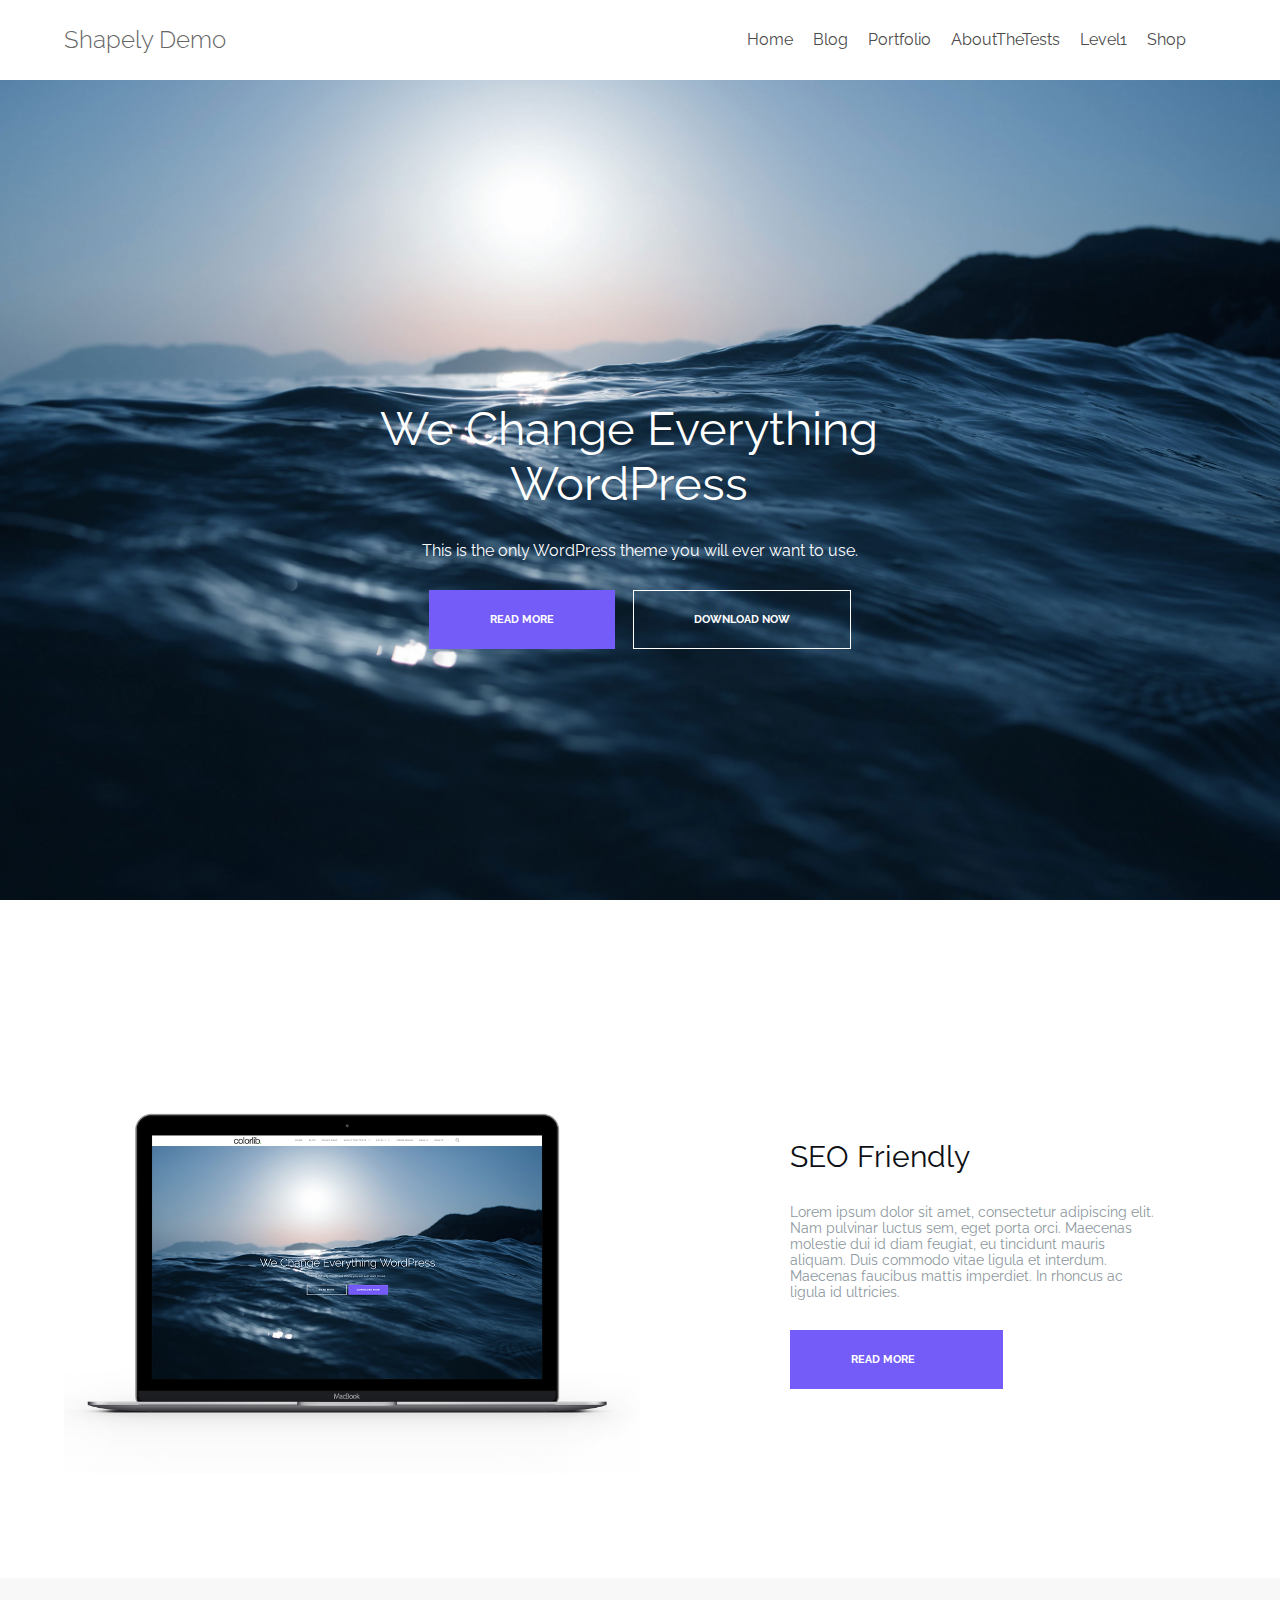
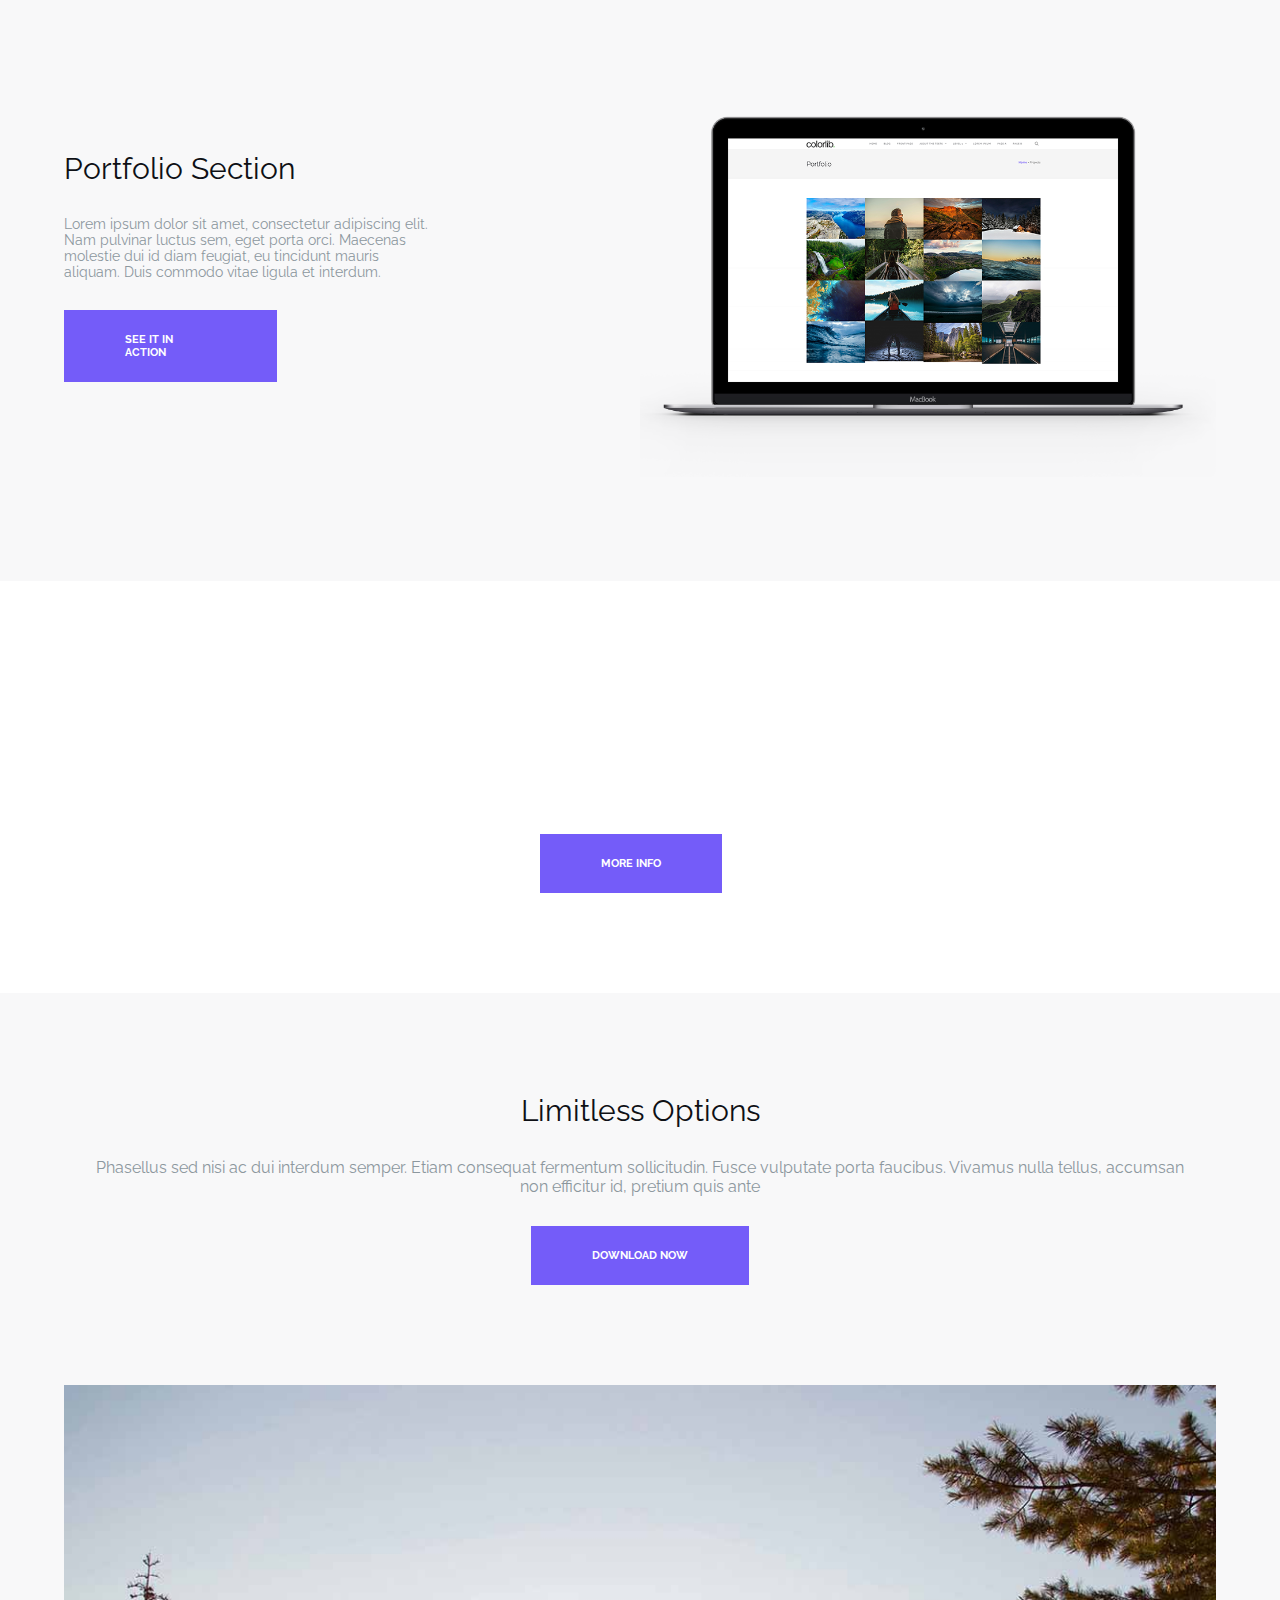
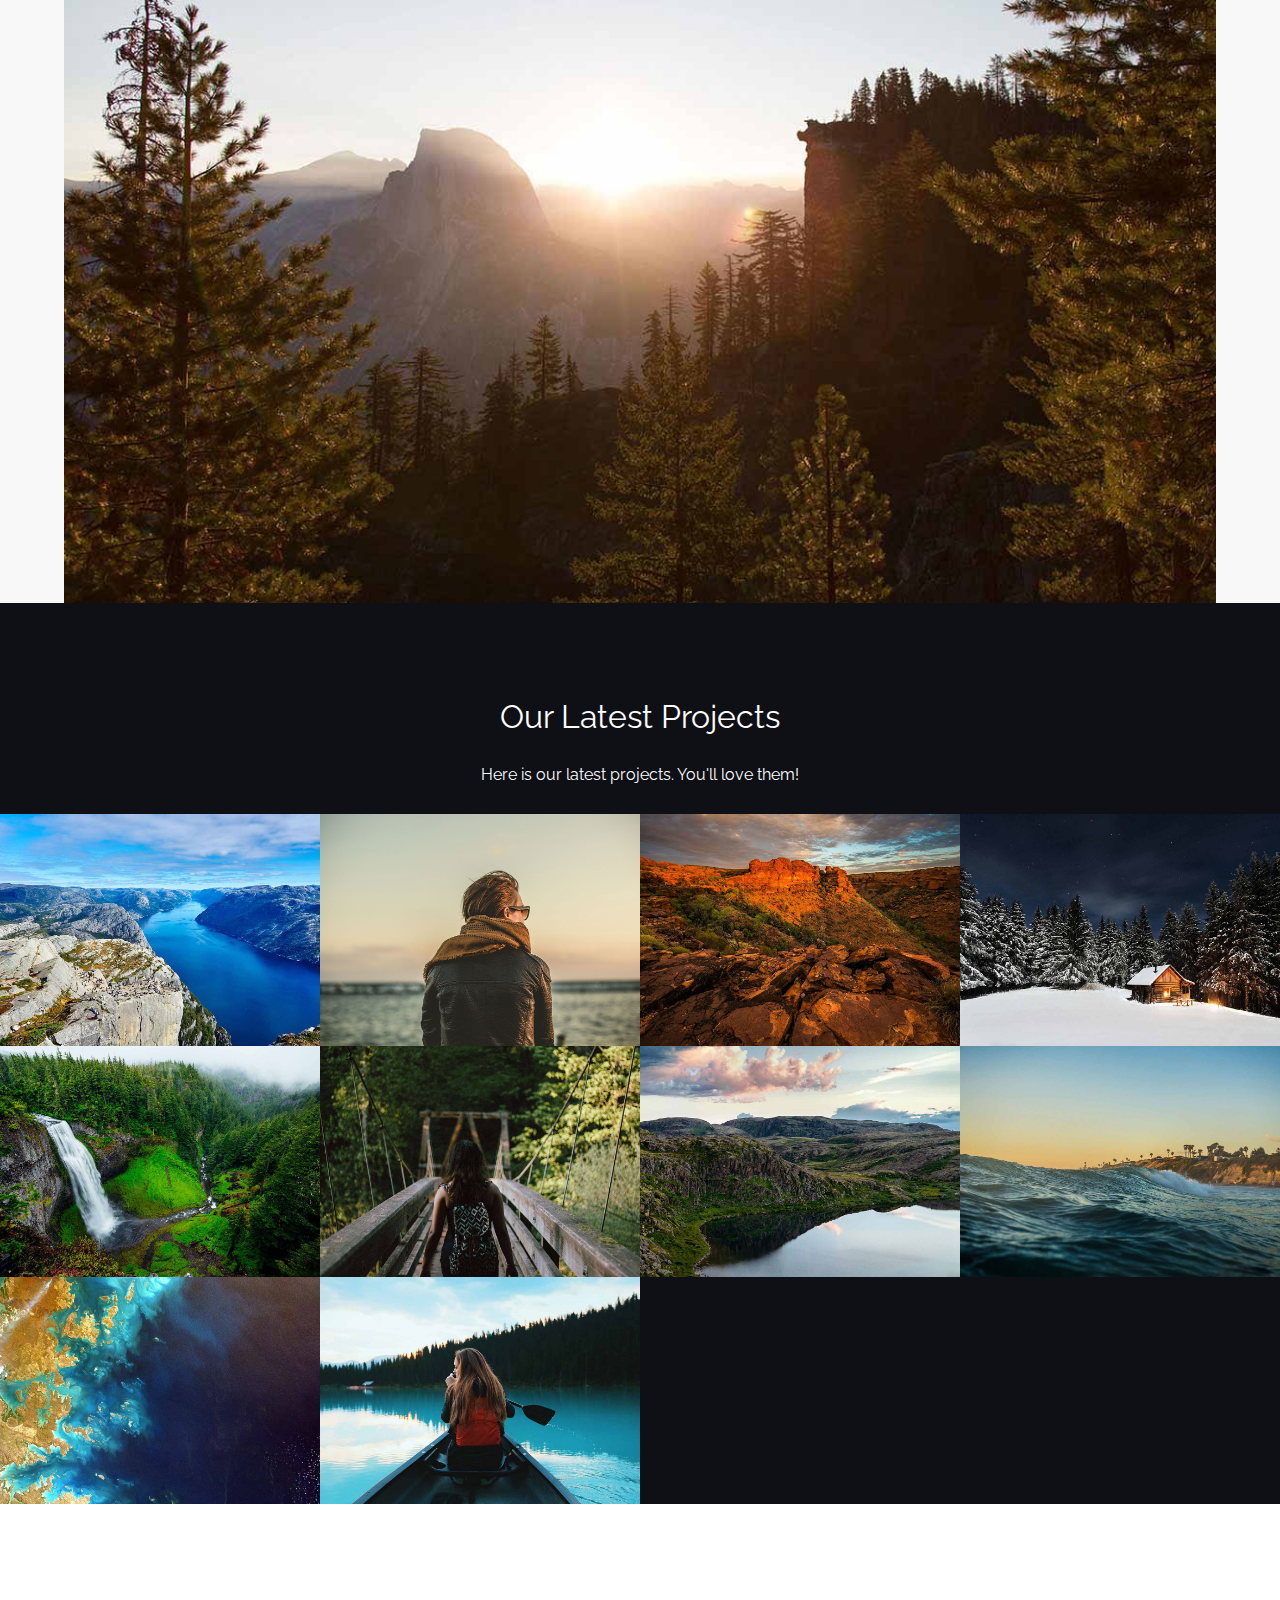
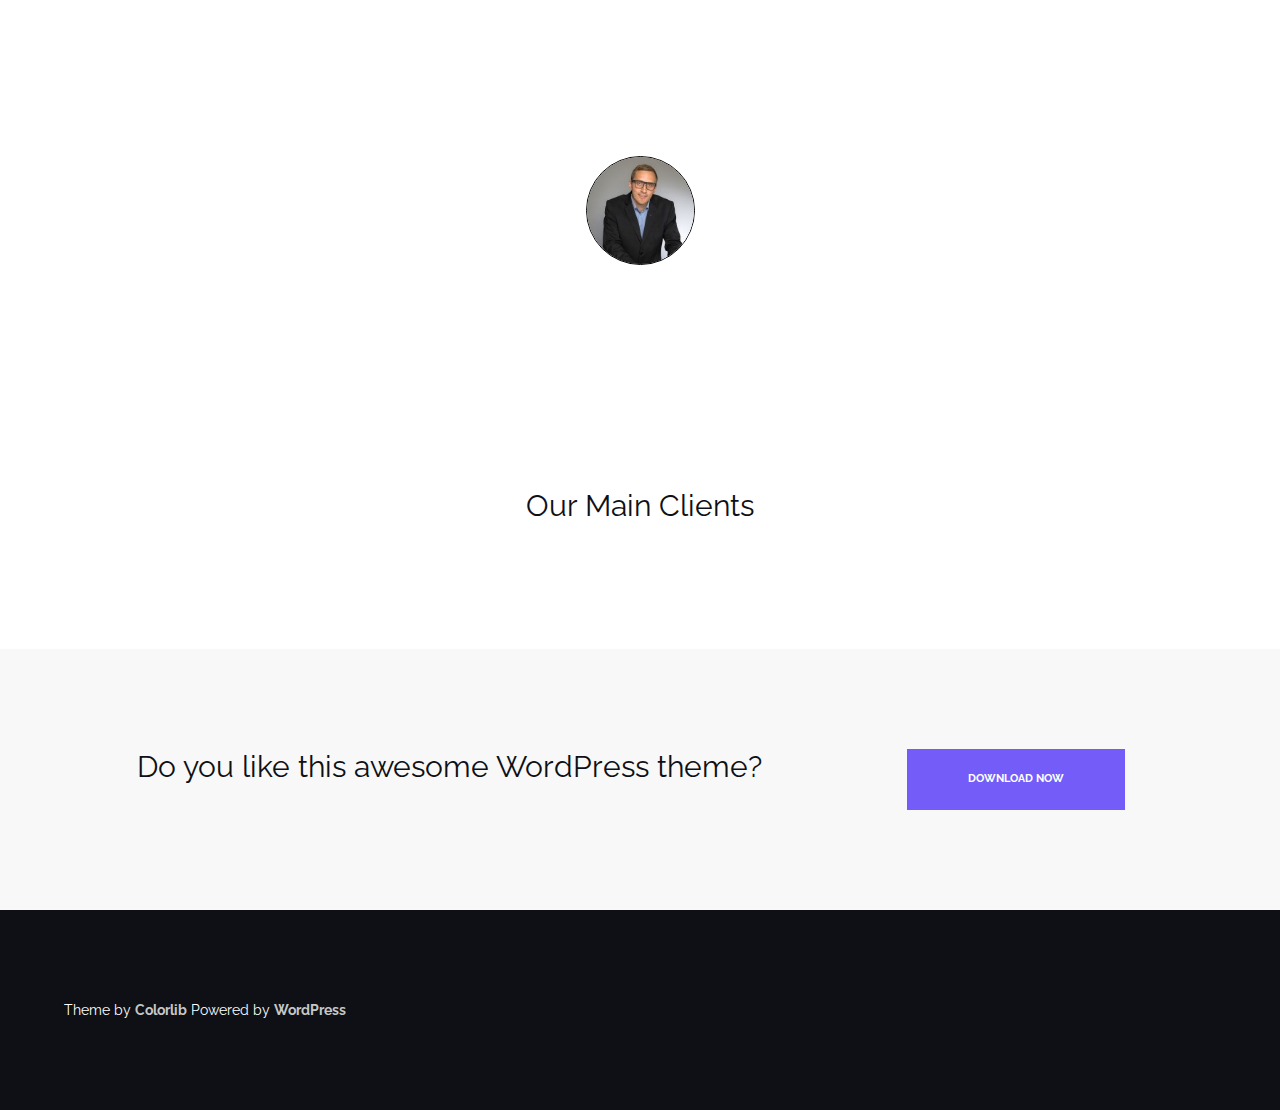
<file: index.html>
<!DOCTYPE html>
<html lang="en">
  <head>
    <meta charset="UTF-8" />
    <meta name="viewport" content="width=device-width, initial-scale=1.0" />
    <meta http-equiv="X-UA-Compatible" content="ie=edge" />
    <title>Document</title>
    <link rel="stylesheet" href="style.css" />
    <link href="https://fonts.googleapis.com/css?family=Raleway:300,400" rel="stylesheet">

    <link
      href="https://fonts.googleapis.com/css?family=Raleway"
      rel="stylesheet"
    />
    <link rel="stylesheet" href="https://use.fontawesome.com/releases/v5.8.1/css/all.css" integrity="sha384-50oBUHEmvpQ+1lW4y57PTFmhCaXp0ML5d60M1M7uH2+nqUivzIebhndOJK28anvf" crossorigin="anonymous">
  </head>
  <body>
    <header>
      <div class="container nav">
        <a class="brand" href="">Shapely Demo</a>
        <nav>
          <ul>
            <li><a href="">Home</a></li>
            <li><a href="">Blog</a></li>
            <li><a href="">Portfolio</a></li>
            <li>
              <a href="">AboutTheTests<span><i class="fas fa-angle-down"></i></span>
                
            </li>
            <li>
              <a href="">Level1</a>
              <span><i class="fas fa-angle-down"></i></span>
            
            </li>
            <li>
              <a href="">Shop</a>
              <span><i class="fas fa-angle-down"></i></span>
              
            </li>
            <li>
             <span><i class="fas fa-search"></i></span>
            </li>
          </ul>
        </nav>
      </div>
    </header>
    <section id="top">
      <div class="container main">
        <div class="title">
          <h3>We Change Everything WordPress</h3>
        </div>
        <div>
          <p class="intitle">This is the only WordPress theme you will ever want to use.</p>
        </div>

        <div class="button">
          <a class="btn1" href="">READ MORE</a>
          <a class="btn2" href="">DOWNLOAD NOW</a>
        </div>
      </div>
      
    </section>
    <section id="second">
      <div class="container full">
        <div class="row">
        <div class="photo col">
          <img src="images/comp.webp" alt="">
        </div>
        <div class="text col">
          <h4>
            SEO Friendly
          </h4>
          <p>Lorem ipsum dolor sit amet, consectetur adipiscing elit. Nam pulvinar luctus sem, eget porta orci. Maecenas molestie dui id diam feugiat, eu tincidunt mauris aliquam. Duis commodo vitae ligula et interdum. Maecenas faucibus mattis imperdiet. In rhoncus ac ligula id ultricies.

            </p>
            <a class="btn1" href="">READ MORE</a>

        </div>
      </div>
      </div>
    </section>
    <section  id="third">
      <div class="container full">
          <div class="row">
              <div class="photo col">
                <img src="images/comp2.webp" alt="">
              </div>
              <div class="text col">
                <h4>
                    Portfolio Section
                </h4>
                <p>Lorem ipsum dolor sit amet, consectetur adipiscing elit. Nam pulvinar luctus sem, eget porta orci. Maecenas molestie dui id diam feugiat, eu tincidunt mauris aliquam. Duis commodo vitae ligula et interdum.


      
                  </p>
                  <a class="btn1" href="">SEE IT IN ACTION</a>
      
              </div>
            </div>


      </div>
    </section>
    <section id="fourth">
      <div class="container main full">
          <div class="title">
              <h3>Small Parallax Section</h3>
            </div>
            <div>
              <p class="intitle">Lorem ipsum dolor sit amet, consectetur adipiscing elit. Vivamus imperdiet rhoncus porta. Ut quis sem quis purus lobortis dictum. Aliquam nec dignissim nisl. Vivamus cursus feugiat sapien, eget tincidunt leo ornare quis.</p>
            </div>
    
            <div class="button">
              <a class="btn1" href="">MORE INFO</a>
              
            </div>

      </div>
    </section>
    <section  id="fifth">
      <div class="container full">
          <div class="title">
              <h3>Limitless Options</h3>
            </div>
            <div>
              <p class="intitle">Phasellus sed nisi ac dui interdum semper. Etiam consequat fermentum sollicitudin. Fusce vulputate porta faucibus. Vivamus nulla tellus, accumsan non efficitur id, pretium quis ante</p>
            </div>
    
            <div class="button">
              <a class="btn1" href="">DOWNLOAD NOW</a>
              
            </div>
          


      </div>
    </section>
    <section id="sixth">
      <div class="container">
        <div class="photoholder">
        <img src="images/nature.jpg" alt="">
      </div>
      </div>
    </section>
    <section id="seven">
     
        <div class="title">
            <h3>Our Latest Projects</h3>
          </div>
          <div>
            <p class="intitle">Here is our latest projects. You'll love them!</p>
          </div>
          <div class="rowmain">
            <div class="colmain">
              
              <img src="images/wild.jpg" alt="">
              <div class="overlay">
                <div class="h5holder">

                 <h5>Proctje #15</h5> 
                </div>
                 </div>
              
            </div>
            <div class="colmain">
              <img src="images/man.jpg" alt="">
              <div class="overlay"> 
                <div class="h5holder"></div>
                
                <h5>Proctje #15</h5>  
              
              </div>


            </div>
            <div class="colmain">
              <img src="images/mountain.jpg" alt="">
              <div class="overlay"> 
                <div class="h5holder"></div>
                
                <h5>Proctje #15</h5>  
              
              </div>


            </div>
            <div class="colmain">
              <img src="images/winter.jpg" alt="">
              <div class="overlay"> 
                
                <h5>Proctje #15</h5>  
              
              </div>


            </div>
          </div>
          <div class="rowmain">
              <div class="colmain">
               
                <img src="images/water.jpg" alt="">
              <div class="overlay">
                <div class="h5holder"></div> 
                
                <h5>Proctje #15</h5>  
              
              </div>

                
              </div>
              
              <div class="colmain">
                <img src="images/woman.jpg" alt="">
              <div class="overlay">
                <div class="h5holder"></div> 
                
                <h5Proctje #15></h5> 
                
                </div>

  
              </div>
              <div class="colmain">
                <img src="images/river.jpg" alt="">
              <div class="overlay"> 
                
                <h5>Proctje #15</h5>  
              
              </div>

  
              </div>
              <div class="colmain">
                <img src="images/sea3.jpg" alt="">
              <div class="overlay">
                <div class="h5holder"></div> 
                
                <h5>Proctje #15</h5>  
              
              </div>

  
              </div>
            </div>
            <div class="rowmain">
                <div class="colmain">
                  <img src="images/world.jpg" alt="">
              <div class="overlay"> 
                <div class="h5holder"></div>
                
                <h5>Proctje #15</h5>  
              
              </div>

                  
                </div>
                <div class="colmain">
                  <img src="images/girl.jpg" alt="">
              <div class="overlay">
                <div class="h5holder"></div> 
                
                <h5>Proctje #15</h5>  
              
              </div>

    
                
              </div>

        

    </section>
    <section id="eight">
      <div class="container full">
          <div class="title">
              <h3>What Our Customers Say</h3>
            </div>
            <div>
              <p class="intitle">Nunc sit amet lobortis nulla. Nunc ullamcorper, mi id luctus dictum, augue tortor dictum ipsum, nec congue arcu lorem in nisl. Duis neque lacus, viverra non mauris ac, pharetra rhoncus libero. Aliquam varius viverra ex, in venenatis magna ornare sit amet. Integer varius sit amet turpis eu ullamcorper.</p>
            </div>
            
                <i class="fas fa-arrow-left first "></i>
                <i class="fas fa-arrow-right second "></i>
               
              
            <div class="phandpholder">
              <img src="images/ajax.jpg" alt="">
              <p>Aigars Silkalns</p>
            </div>
        
       
    </section>
    <section id="nine">
      <div class="container full">
          <div class="text col">
              <h4>
                  Our Main Clients  
              </h4>

             
                
            </div>
            <div class="rowend">
              <div class="colend">
               <a href=""><i class="fab fa-css3-alt first"></i></a>

              </div>
              <div class="colend">
                <a href="http://"><i class="fab fa-html5 second"></i></a>
              </div>
              <div class="colend">
                <a href="http://"> <i class="fab fa-bootstrap third"></i></a>
              </div>
              <div class="colend">
                <a href="http://"><i class="fab fa-adobe fourth"></i></a>
              </div></a>
            </div>

      </div>
    </section>
    <section id="ten">
      <div class="container full">
          <div class="text col">
              <h4>
                  Do you like this awesome WordPress theme? 
              </h4>


             
                
            </div>
            <div class="button">
                <a class="btn1" href="">DOWNLOAD NOW</a>
              
              </div>


      </div>
    </section>
    <footer>
      <div class="container nav">
        <p>Theme by <a href="">Colorlib</a> Powered by <a href="">WordPress</a></p>
          <ul>
            <li><a href=""><i class="fab fa-facebook-f"></i></a></li>
            <li><a href=""><i class="fab fa-twitter"></i></a></li>
            <li><a href=""><i class="fab fa-linkedin-in"></i></a></li>
            <li><a href=""><i class="fab fa-youtube"></i></a></li>
            <li><a href=""><i class="fab fa-instagram"></i></a></li>
          </ul>
      </div>

    </footer>
    
  </body>
</html>
</file>
<file: style.css>
*{
  margin:0;
  box-sizing: border-box;
  font-family: 'Raleway', sans-serif;

}
body{
  height: 5000px;
  padding-top: 75px;
}
a{
  text-decoration: none;
}
li{
  list-style-type: none;
}
.container{
  width: 90%;
  margin: auto;

}
.full{
  padding: 100px 0px; 
}
.brand{
  font-size: 24px;
  font-weight: 300;
  color: #666;
  outline: none;
}
nav li a{
  color: #4c4c4c
}
header{
  position: fixed;
  top: 0;
  width: 100%;
  height: 80px;
  line-height: 80px;
  background-color: #fff; 
  z-index: 1;

}

.nav{
  display: flex;
  justify-content: space-between;

}
.nav ul{
  display: flex;

}
.nav li{
  padding: 0 10px;

}
#top{
  background-image: 

url("images/sea.jpg");
background-size: cover;
background-repeat: no-repeat;
background-position: center center;
object-fit: cover;
background-attachment: fixed;


}
#top{

  height: 100vh;
}
.main{
  display: flex;
  flex-direction: column;
  justify-content: center;
  height: 100%;
  align-items: center;
}
.title h3{
  font-size: 47px;
  width: 97%;
  text-align: center;
  color: #fff;
  font-weight: 400;
}
 .intitle  {
  font-family: 'Raleway', sans-serif;
  
  color: #Fff;
  margin: 30px 0px;
  text-align: center;
}
.button{

  display: flex;
} 
.btn1{
    border: 1px solid black;
    
    color: #fff;
    font-size: 11px;
    font-weight: bold;
    padding: 22px 60px; 
    margin-right: 18px;
    border-color: #745cf9;
    background: #745cf9;
}
.btn1:hover{
  background: #5d47d7;
  border-color: #5d47d7;
}
.btn2{
  border: 1px solid black;
  color: #fff;
  font-size: 11px;
  font-weight: bold;
  padding: 22px 60px;
  border-color: #fff;
}
.btn2:hover{
  background: #fff;
  border-color: #fff;
  color: #222;
}
.row{
  display: flex;
  justify-content: space-between;
}
#second{
  background-color: #Fff; 
  
}

.col{
  width: 50%;
}
.photo img{
  width: 100% ;
}
.text{
  display: flex;
  flex-direction: column;
  justify-content: center;
  width: 37%;
  color: #8c979e; 
  font-size: 14px;
  font-weight: 400;
  margin-bottom: 26px;
}
.text a{
width: 50%;
}
.text h4{
  color:#0e1015;
  font-weight: 400;
  font-size: 30px;
}
.text p{
  padding: 30px 0px;
  width: 87%;
}
#third{
  background-color: #8c979e10;
}
#third .row{
  flex-direction: row-reverse;
}
#third .btn1{
  width: 213px;
}
#fourth{
  background-image: 

url("images/sea1.jpg");
background-size: cover;
background-repeat: no-repeat;
background-position: center center;
object-fit: cover;
background-attachment: fixed;



}
#fourth .title{
  width: 50%;

}
#fourth .intitle{
  width: 86%;
  margin-left: 7%;
}

#fifth{
  background-color: #8c979e10;

}
#fifth h3{
  color:#0e1015;
  font-weight: 400;
  font-size: 30px;
}
#fifth .intitle{
  color: #8c979e;
  width: 96%;
  margin: 30px auto;
}
#fifth h3{
  margin: 0px auto; 
}
#fifth a{
  margin: 0px auto;
}
#sixth{
  background-color: #8c979e10;
 
}
#sixth img{
width: 100%;
height: 100%;
object-fit: cover;

}
#seven{
  background-color: #0e1015 ;
  padding-top: 95px;
  position: relative;
    bottom: 5px;
    /* z-index: -1; */
}
  
 #seven h3{
   font-size:32px; 
   margin: 0px auto;

  
  }
  .rowmain{
    display: flex;
   
  
  }
  .colmain{
   width: calc(100%/4);
   position: relative;
   /* z-index: 1; */
  

  }
 
  .colmain img{
    width: 100%;
    object-fit: cover;
    height: 100%;
  }
 .overlay{
    width: 100%;
    height: 100%;
    position: absolute;
    top: 0;
    left: 0;
    background: rgba(230, 228, 228, 0.219);
    opacity: 0;
    display: none;

   
}

.overlay h5{
  font-size: 24px;
  color: rgb(207, 205, 205);
}
.h5holder{
  margin-left: 30%;
  margin-top: 30%;
}


.colmain:hover .overlay{
  opacity: 1;
display: block;
}


   #eight {
    background-image: 
    url("images/deniz.jpg");
    background-size: cover;
    background-repeat: no-repeat;
    background-position: center center;
    object-fit: cover;
    background-attachment: fixed;
    position: relative;
    
  }
  #eight h3{
    font-size: 26px;

  }
  #eight .intitle {
    width: 77%;
    margin-left: 142px;
  }
  .phandpholder{
    display: flex;
    flex-direction: column;
    justify-content: center;
    align-items: center;
    
}
.phandpholder img{
  border: 1px solid;
  border-radius: 100%;
  outline: none;
  object-fit: cover;
  width: 109px;
}
.phandpholder p{
      color: #fff;
    font-weight: bold;
    font-size: 14px;
    margin-top: 7px;
}
#eight .second{
  position: absolute;
    right: 17%;
    top: 53%;
    color: #fff;
    font-weight: bold;
    font-size: 15px;
}
#eight .first{
  position: absolute;
    left: 17%;
    top: 53%;
    color: #fff;
    font-weight: bold;
    font-size: 15px;
}
#nine{
  background-color: #Fff;
}
.rowend{
  display: flex;
  justify-content: space-between;
  margin-left: 142px;
}
.colend i{
  font-size: 70px;
}
.colend{
  width: 20%;
 }
.rowend .first{
  color: rgb(156, 156, 240);
}
.rowend .second, .fourth{
  color: rgb(252, 152, 152);
}
.rowend .third{
  color: rgb(228, 168, 253);  

}
#nine .text.col{
  width: 100%;
  text-align: center;
}
.rowend .first:hover{
  color: blue;

}
.rowend .second:hover{
  color: red;
}
.rowend   .fourth:hover{
  color: red;

}
.rowend .third:hover{
  color: darkviolet;
}
#ten{
   background-color: #8c979e10;
}
#ten .full{
  display: flex;
  justify-content: space-around;
}
#ten .text{
  width: 625px;
}
footer{
  background-color: #0e1015;
  height: 200px;
  line-height: 200px;
}
footer p{
  color: #fff;
  font-size: 14px;

}
footer p a{
  color: rgb(199, 199, 199);
  font-weight: bold;
}
footer i{
  color: #fff;

}
</file>
